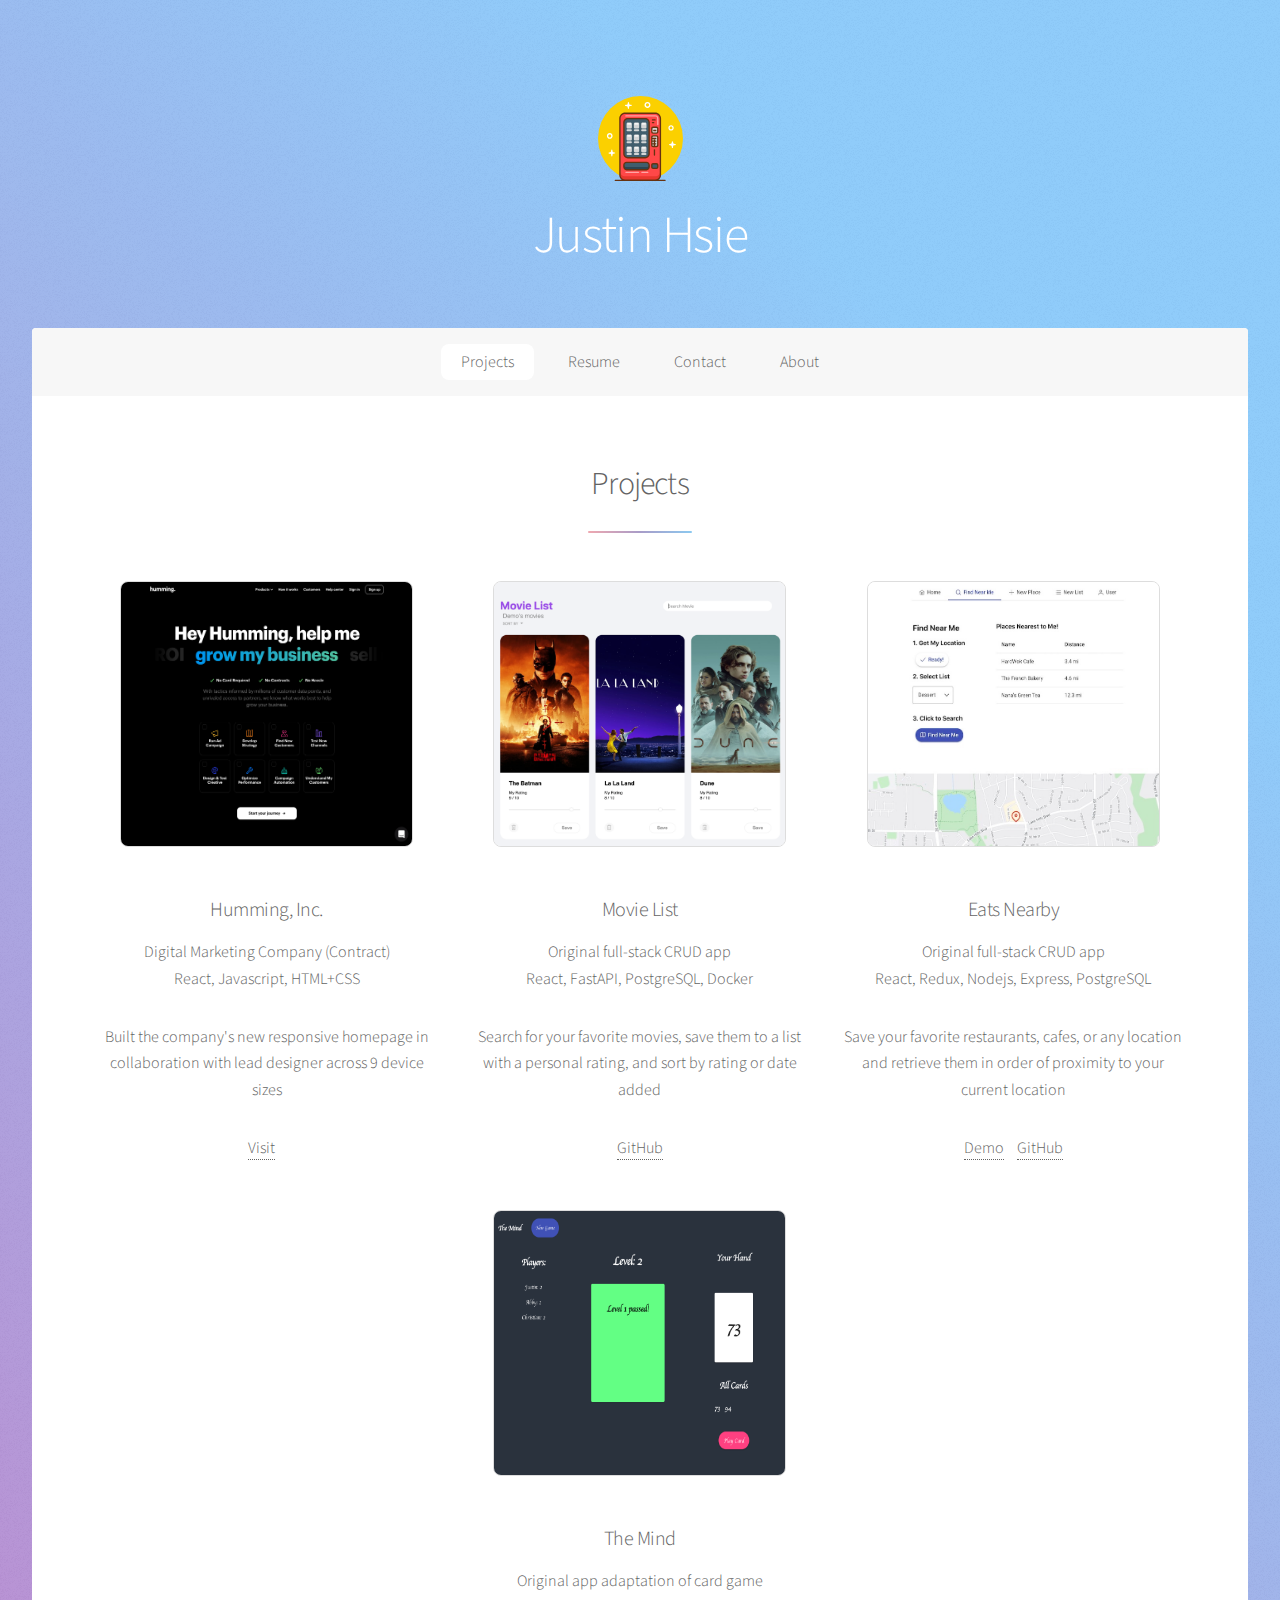
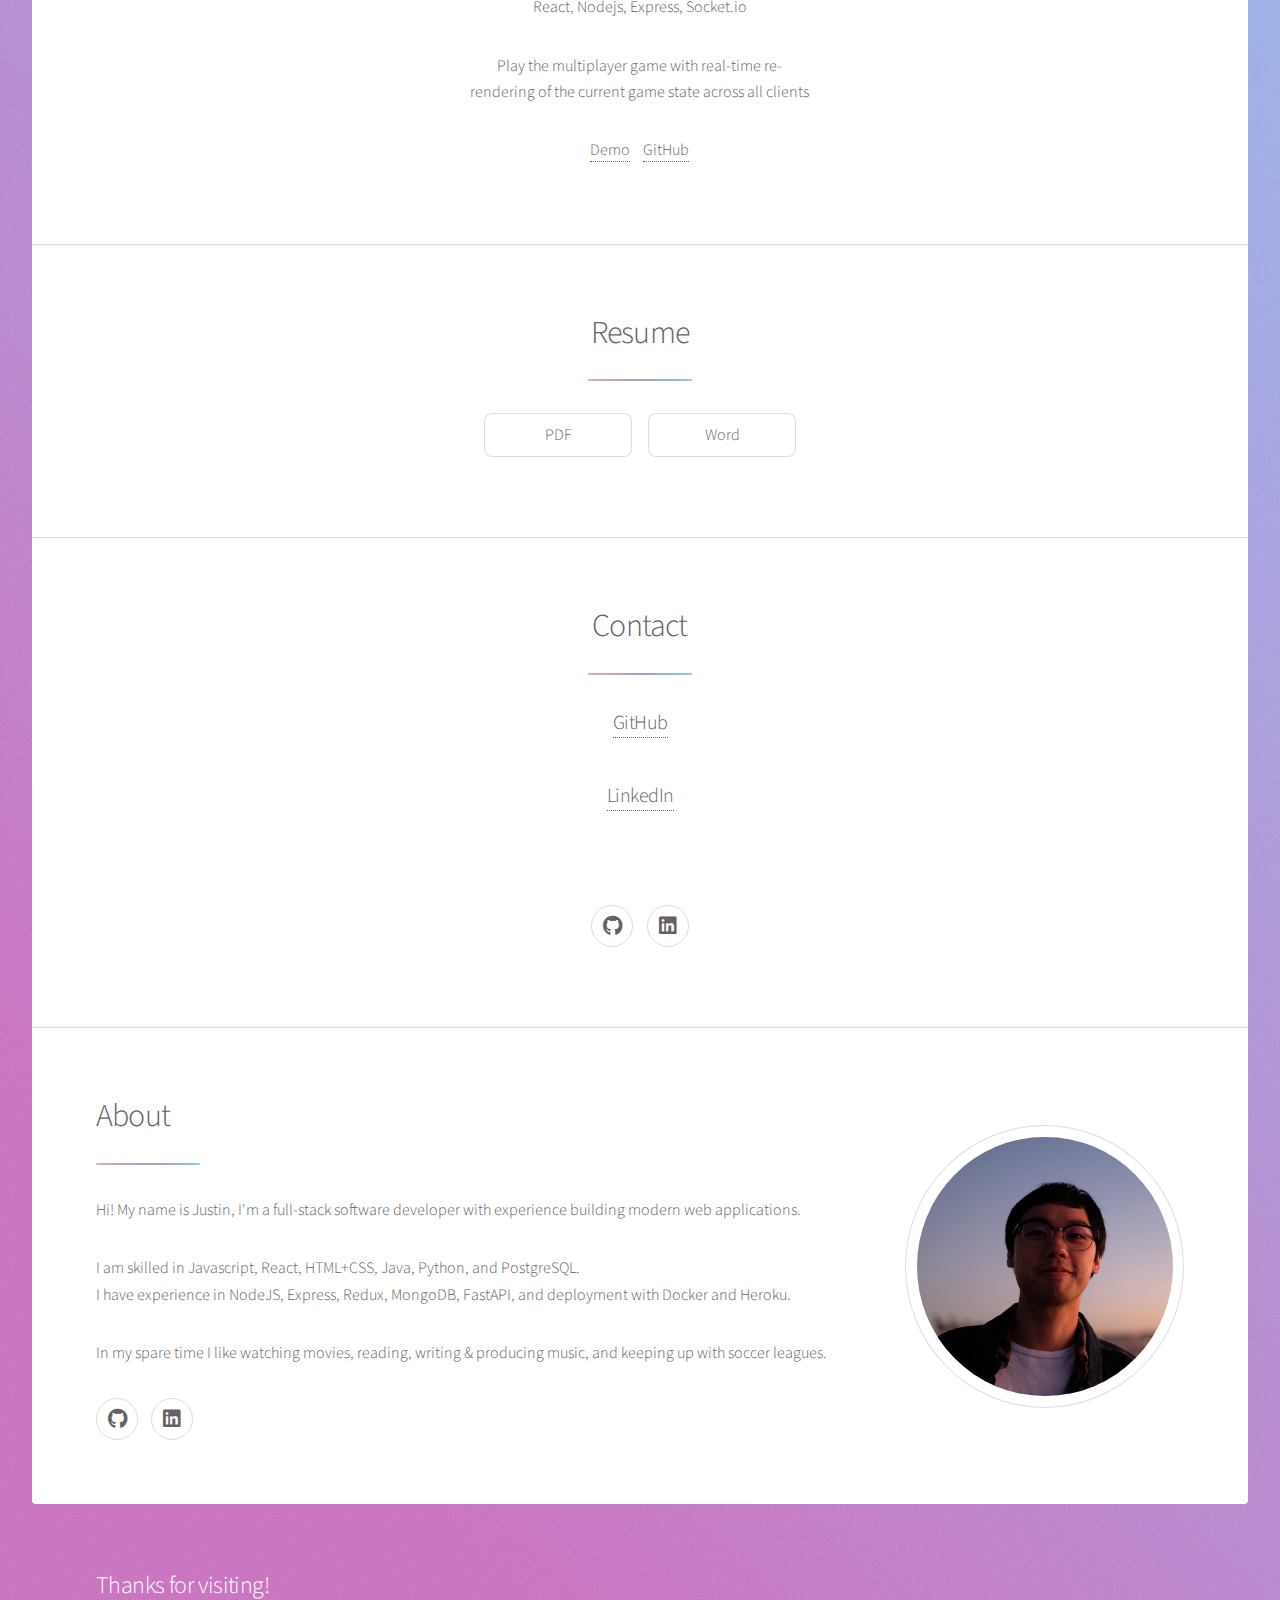
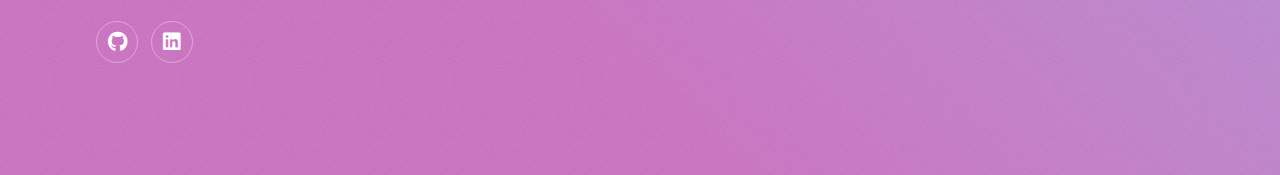
<file: index.html>
<!DOCTYPE HTML>
<!--
	Stellar by HTML5 UP
	html5up.net | @ajlkn
	Free for personal and commercial use under the CCA 3.0 license (html5up.net/license)
-->
<html>
	<head>
		<title>Justin Hsie</title>
		<meta charset="utf-8" />
		<meta name="viewport" content="width=device-width, initial-scale=1, user-scalable=no" />
		<link rel="stylesheet" href="assets/css/main.css" />
		<link rel="icon" href="images/vendingmachine.svg" />
		<noscript><link rel="stylesheet" href="assets/css/noscript.css" /></noscript>
	</head>
	<body class="is-preload">

		<!-- Wrapper -->
			<div id="wrapper">

				<!-- Header -->
					<header id="header" class="alt">
						<span class="logo"><img src="images/vendingmachine.svg" alt="" /></span>
						<h1>Justin Hsie</h1>
					</header>

				<!-- Nav -->
					<nav id="nav">
						<ul>
							<li><a href="#projects" class="active">Projects</a></li>
							<li><a href="#resume">Resume</a></li>
							<li><a href="#contact">Contact</a></li>
							<li><a href="#about">About</a></li>
						</ul>
					</nav>

				<!-- Main -->
					<div id="main">

						<!-- Projects -->
						<section id="projects" class="main special">
							<header class="major">
								<h2>Projects</h2>
							</header>
							<ul class="features">

								<li>
									<span class="image">
										<a href="https://heyhumming.com/" target="_blank" rel="noopener noreferrer">
											<img class="proj_img_main" src="humming.png" alt="" /></span>
										</a>
									<h3>Humming, Inc.</h3>
									<p>Digital Marketing Company (Contract)<br> React, Javascript, HTML+CSS
									</p>
									<p>Built the company's new responsive homepage in collaboration with lead designer across 9 device sizes</p>
									<a class="proj_link" href="https://heyhumming.com/" target="_blank" rel="noopener noreferrer">Visit</a>
								</li>

								<li>
									<span class="image">
										<a href="https://github.com/JustinHsie/movielist" target="_blank" rel="noopener noreferrer">
											<img class="proj_img_main" src="movielist.png" alt="" /></span>
										</a>
									<h3>Movie List</h3>
									<p>Original full-stack CRUD app <br> React, FastAPI, PostgreSQL, Docker
									</p>
									<p>Search for your favorite movies, save them to a list with a personal rating, and sort by rating or date added</p>
									<a href="https://github.com/JustinHsie/movielist" target="_blank" rel="noopener noreferrer">GitHub</a>
								</li>

								<li>
									<span class="image">
										<a href="https://www.youtube.com/watch?v=_NdjEWO3I8M" target="_blank" rel="noopener noreferrer">
											<img class="proj_img_main" src="EatsNearby.jpg" alt="" /></span>
										</a>
										<h3>Eats Nearby</h3>
										<p>Original full-stack CRUD app <br> React, Redux, Nodejs, Express, PostgreSQL
										</p>
										<p>Save your favorite restaurants, cafes, or any location and retrieve them in order of proximity to your current location</p>
										<a class="proj_link" href="https://www.youtube.com/watch?v=_NdjEWO3I8M" target="_blank" rel="noopener noreferrer">Demo</a>
										<a href="https://github.com/JustinHsie/eats" target="_blank" rel="noopener noreferrer">GitHub</a>
								</li>
									
								<li>
									<span class="image">
										<a href="https://www.youtube.com/watch?v=5oFv8xU_q4s" target="_blank" rel="noopener noreferrer">
											<img class="proj_img_main" src="the-mind.png" alt="" /></span>
										</a>
									<h3>The Mind</h3>
									<p>Original app adaptation of card game<br>
										React, Nodejs, Express, Socket.io
									</p>
									<p>Play the multiplayer game with real-time re-rendering of the current game state
										across all clients
									</p>
									<a class="proj_link" href="https://www.youtube.com/watch?v=5oFv8xU_q4s" target="_blank" rel="noopener noreferrer">Demo</a>
									<a href="https://github.com/JustinHsie/the-mind-game" target="_blank" rel="noopener noreferrer">GitHub</a>
								</li>
								
							</ul>
						</section>

						<!-- Resume -->
							<section id="resume" class="main special">
								<header class="major">
									<h2>Resume</h2>
									<ul class="actions special">
										<li><a href="Resume-Justin-Hsie.pdf" class="button" target="_blank" rel="noopener noreferrer">PDF</a></li>
										<li><a href="Resume-Justin-Hsie.docx" class="button" target="_blank" rel="noopener noreferrer">Word</a></li>
									</ul>
								</header>
							</section>

						<!-- Contact -->
							<section id="contact" class="main special">
								<header class="major">
									<h2>Contact</h2>
									<p>
										<a href="https://github.com/JustinHsie" target="_blank" rel="noopener noreferrer">GitHub</a>
									</p>
									<p>
										<a href="https://www.linkedin.com/in/justinhsie/" target="_blank" rel="noopener noreferrer">LinkedIn</a>
									</p><br><br>
									<footer>
										<ul class="icons">
											<li><a href="https://github.com/JustinHsie" class="icon brands fa-github alt" target="_blank" rel="noopener noreferrer"><span class="label">GitHub</span></a></li>
											<li><a href="https://www.linkedin.com/in/justinhsie/" class="icon brands fa-linkedin alt" target="_blank" rel="noopener noreferrer"><span class="label">LinkedIn</span></a></li>
										</ul>
									</header>
									</footer>
							</section>

							<!-- About -->
							<section id="about" class="main">
								<div class="spotlight">
									<div class="content">
										<header class="major">
											<h2>About</h2>
										</header>
										<p>
											Hi! My name is Justin, I'm a full-stack software developer 
											with experience building modern web applications.
										</p>
										<p>
											I am skilled in Javascript, React, HTML+CSS, Java, Python, and PostgreSQL.<br>
											I have experience in NodeJS, Express, Redux, MongoDB, FastAPI, and 
											deployment with Docker and Heroku.
										</p>
										<p>
											In my spare time I like watching movies, reading, writing & producing music, and keeping up with soccer 
											leagues.
										</p>
										<ul class="icons">
											<li><a href="https://github.com/JustinHsie" class="icon brands fa-github alt" target="_blank" rel="noopener noreferrer"><span class="label">GitHub</span></a></li>
											<li><a href="https://www.linkedin.com/in/justinhsie/" class="icon brands fa-linkedin alt" target="_blank" rel="noopener noreferrer"><span class="label">LinkedIn</span></a></li>
										</ul>
									</div>
									<span class="image"><img src="profile-pic-square.jpg" alt="" /></span>
								</div>
							</section>

					</div>

				<!-- Footer -->
					<footer id="footer">
						<section>
							<h2>Thanks for visiting!</h2>
							<ul class="icons">
								<li><a href="https://github.com/JustinHsie" class="icon brands fa-github alt" target="_blank" rel="noopener noreferrer"><span class="label">GitHub</span></a></li>
								<li><a href="https://www.linkedin.com/in/justinhsie/" class="icon brands fa-linkedin alt" target="_blank" rel="noopener noreferrer"><span class="label">LinkedIn</span></a></li>
							</ul>
						</section>
					</footer>

			</div>

		<!-- Scripts -->
			<script src="assets/js/jquery.min.js"></script>
			<script src="assets/js/jquery.scrollex.min.js"></script>
			<script src="assets/js/jquery.scrolly.min.js"></script>
			<script src="assets/js/browser.min.js"></script>
			<script src="assets/js/breakpoints.min.js"></script>
			<script src="assets/js/util.js"></script>
			<script src="assets/js/main.js"></script>

	</body>
</html>
</file>
<file: assets/css/noscript.css>
/*
	Stellar by HTML5 UP
	html5up.net | @ajlkn
	Free for personal and commercial use under the CCA 3.0 license (html5up.net/license)
*/

/* Header */

	body.is-preload #header.alt > * {
		opacity: 1;
	}

	body.is-preload #header.alt .logo {
		-moz-transform: none;
		-webkit-transform: none;
		-ms-transform: none;
		transform: none;
	}
</file>
<file: assets/css/main.css>
@import url(fontawesome-all.min.css);
@import 'https://fonts.googleapis.com/css?family=Source+Sans+Pro:300,400';

/*
	Stellar by HTML5 UP
	html5up.net | @ajlkn
	Free for personal and commercial use under the CCA 3.0 license (html5up.net/license)
*/

html, body, div, span, applet, object,
iframe, h1, h2, h3, h4, h5, h6, p, blockquote,
pre, a, abbr, acronym, address, big, cite,
code, del, dfn, em, img, ins, kbd, q, s, samp,
small, strike, strong, sub, sup, tt, var, b,
u, i, center, dl, dt, dd, ol, ul, li, fieldset,
form, label, legend, table, caption, tbody,
tfoot, thead, tr, th, td, article, aside,
canvas, details, embed, figure, figcaption,
footer, header, hgroup, menu, nav, output, ruby,
section, summary, time, mark, audio, video {
	margin: 0;
	padding: 0;
	border: 0;
	font-size: 100%;
	font: inherit;
	vertical-align: baseline;}

article, aside, details, figcaption, figure,
footer, header, hgroup, menu, nav, section {
	display: block;}

body {
	line-height: 1;
}

ol, ul {
	list-style: none;
}

blockquote, q {
	quotes: none;
}

	blockquote:before, blockquote:after, q:before, q:after {
		content: '';
		content: none;
	}

table {
	border-collapse: collapse;
	border-spacing: 0;
}

body {
	-webkit-text-size-adjust: none;
}

mark {
	background-color: transparent;
	color: inherit;
}

input::-moz-focus-inner {
	border: 0;
	padding: 0;
}

input, select, textarea {
	-moz-appearance: none;
	-webkit-appearance: none;
	-ms-appearance: none;
	appearance: none;
}

/* Misc */

.proj_img {
	width: 200px; 
	height: 174px;
	border: 1px solid #ddd; 
	margin-bottom: 40px;
	transition:all .3s ease;
}

.proj_img_main {
	width: 293px; 
	height: 266px;
	border: 1px solid #ddd; 
	margin-bottom: 40px;
	transition:all .3s ease;
}

.proj_img:hover, .proj_img_main:hover {
	transform: scale(1.05);
	transition:all .3s ease;

}

.proj_link {
	margin-right: 10px;
}

#email_br {
	display: block;
}

/* Basic */

	@-ms-viewport {
		width: device-width;
	}

	body {
		-ms-overflow-style: scrollbar;
	}

	@media screen and (max-width: 480px) {

		html, body {
			min-width: 320px;
		}

	}

	html {
		box-sizing: border-box;
	}

	*, *:before, *:after {
		box-sizing: inherit;
	}

	body {
		background-color: #935d8c;
		background-image: url("images/overlay.png"), -moz-linear-gradient(45deg, #e37682 15%, #5f4d93 85%);
		background-image: url("images/overlay.png"), -webkit-linear-gradient(45deg, #e37682 15%, #5f4d93 85%);
		background-image: url("images/overlay.png"), -ms-linear-gradient(45deg, #e37682 15%, #5f4d93 85%);
		background-image: url("images/overlay.png"), linear-gradient(45deg, #ce75c2 15%, #90cdfc 85%);
		/* #8abd91 #ce75c2 #0d469d #90cdfc*/
	}

		body.is-preload *, body.is-preload *:before, body.is-preload *:after {
			-moz-animation: none !important;
			-webkit-animation: none !important;
			-ms-animation: none !important;
			animation: none !important;
			-moz-transition: none !important;
			-webkit-transition: none !important;
			-ms-transition: none !important;
			transition: none !important;
		}

/* Type */

	body {
		background-color: #935d8c;
		color: rgba(255, 255, 255, 0.65);
	}

	body, input, select, textarea {
		font-family: "Source Sans Pro", Helvetica, sans-serif;
		font-size: 17pt;
		font-weight: 300;
		line-height: 1.65;
	}

		@media screen and (max-width: 1680px) {

			body, input, select, textarea {
				font-size: 14pt;
			}

		}

		@media screen and (max-width: 1280px) {

			body, input, select, textarea {
				font-size: 12pt;
			}

		}

		@media screen and (max-width: 360px) {

			body, input, select, textarea {
				font-size: 11pt;
			}

		}

	a {
		-moz-transition: color 0.2s ease, border-bottom 0.2s ease;
		-webkit-transition: color 0.2s ease, border-bottom 0.2s ease;
		-ms-transition: color 0.2s ease, border-bottom 0.2s ease;
		transition: color 0.2s ease, border-bottom 0.2s ease;
		text-decoration: none;
		border-bottom: dotted 1px;
		color: inherit;
	}

		a:hover {
			border-bottom-color: transparent;
		}

	strong, b {
		font-weight: 400;
	}

	em, i {
		font-style: italic;
	}

	p {
		margin: 0 0 2em 0;
	}

		p.content {
			-moz-columns: 20em 2;
			-webkit-columns: 20em 2;
			-ms-columns: 20em 2;
			columns: 20em 2;
			-moz-column-gap: 2em;
			-webkit-column-gap: 2em;
			-ms-column-gap: 2em;
			column-gap: 2em;
			text-align: justify;
		}

	h1, h2, h3, h4, h5, h6 {
		font-weight: 300;
		line-height: 1.5;
		margin: 0 0 0.7em 0;
		letter-spacing: -0.025em;
	}

		h1 a, h2 a, h3 a, h4 a, h5 a, h6 a {
			color: inherit;
			text-decoration: none;
		}

	h1 {
		font-size: 2.5em;
		line-height: 1.2;
	}

	h2 {
		font-size: 1.5em;
	}

	h3 {
		font-size: 1.25em;
	}

	h4 {
		font-size: 1.1em;
	}

	h5 {
		font-size: 0.9em;
	}

	h6 {
		font-size: 0.7em;
	}

	@media screen and (max-width: 736px) {

		h1 {
			font-size: 2em;
		}

	}

	sub {
		font-size: 0.8em;
		position: relative;
		top: 0.5em;
	}

	sup {
		font-size: 0.8em;
		position: relative;
		top: -0.5em;
	}

	blockquote {
		border-left: solid 4px;
		font-style: italic;
		margin: 0 0 2em 0;
		padding: 0.5em 0 0.5em 2em;
	}

	code {
		border-radius: 8px;
		border: solid 1px;
		font-family: "Courier New", monospace;
		font-size: 0.9em;
		margin: 0 0.25em;
		padding: 0.25em 0.65em;
	}

	pre {
		-webkit-overflow-scrolling: touch;
		font-family: "Courier New", monospace;
		font-size: 0.9em;
		margin: 0 0 2em 0;
	}

		pre code {
			display: block;
			line-height: 1.75;
			padding: 1em 1.5em;
			overflow-x: auto;
		}

	hr {
		border: 0;
		border-bottom: solid 1px;
		margin: 2em 0;
	}

		hr.major {
			margin: 3em 0;
		}

	.align-left {
		text-align: left;
	}

	.align-center {
		text-align: center;
	}

	.align-right {
		text-align: right;
	}

	input, select, textarea {
		color: #ffffff;
	}

	a:hover {
		color: #ffffff;
	}

	strong, b {
		color: #ffffff;
	}

	h1, h2, h3, h4, h5, h6 {
		color: #ffffff;
	}

	blockquote {
		border-left-color: rgba(255, 255, 255, 0.35);
	}

	code {
		background: rgba(255, 255, 255, 0.075);
		border-color: rgba(255, 255, 255, 0.35);
	}

	hr {
		border-bottom-color: rgba(255, 255, 255, 0.35);
	}

/* Row */

	.row {
		display: flex;
		flex-wrap: wrap;
		box-sizing: border-box;
		align-items: stretch;
	}

		.row > * {
			box-sizing: border-box;
		}

		.row.gtr-uniform > * > :last-child {
			margin-bottom: 0;
		}

		.row.aln-left {
			justify-content: flex-start;
		}

		.row.aln-center {
			justify-content: center;
		}

		.row.aln-right {
			justify-content: flex-end;
		}

		.row.aln-top {
			align-items: flex-start;
		}

		.row.aln-middle {
			align-items: center;
		}

		.row.aln-bottom {
			align-items: flex-end;
		}

		.row > .imp {
			order: -1;
		}

		.row > .col-1 {
			width: 8.33333%;
		}

		.row > .off-1 {
			margin-left: 8.33333%;
		}

		.row > .col-2 {
			width: 16.66667%;
		}

		.row > .off-2 {
			margin-left: 16.66667%;
		}

		.row > .col-3 {
			width: 25%;
		}

		.row > .off-3 {
			margin-left: 25%;
		}

		.row > .col-4 {
			width: 33.33333%;
		}

		.row > .off-4 {
			margin-left: 33.33333%;
		}

		.row > .col-5 {
			width: 41.66667%;
		}

		.row > .off-5 {
			margin-left: 41.66667%;
		}

		.row > .col-6 {
			width: 50%;
		}

		.row > .off-6 {
			margin-left: 50%;
		}

		.row > .col-7 {
			width: 58.33333%;
		}

		.row > .off-7 {
			margin-left: 58.33333%;
		}

		.row > .col-8 {
			width: 66.66667%;
		}

		.row > .off-8 {
			margin-left: 66.66667%;
		}

		.row > .col-9 {
			width: 75%;
		}

		.row > .off-9 {
			margin-left: 75%;
		}

		.row > .col-10 {
			width: 83.33333%;
		}

		.row > .off-10 {
			margin-left: 83.33333%;
		}

		.row > .col-11 {
			width: 91.66667%;
		}

		.row > .off-11 {
			margin-left: 91.66667%;
		}

		.row > .col-12 {
			width: 100%;
		}

		.row > .off-12 {
			margin-left: 100%;
		}

		.row.gtr-0 {
			margin-top: 0;
			margin-left: 0em;
		}

			.row.gtr-0 > * {
				padding: 0 0 0 0em;
			}

			.row.gtr-0.gtr-uniform {
				margin-top: 0em;
			}

				.row.gtr-0.gtr-uniform > * {
					padding-top: 0em;
				}

		.row.gtr-25 {
			margin-top: 0;
			margin-left: -0.375em;
		}

			.row.gtr-25 > * {
				padding: 0 0 0 0.375em;
			}

			.row.gtr-25.gtr-uniform {
				margin-top: -0.375em;
			}

				.row.gtr-25.gtr-uniform > * {
					padding-top: 0.375em;
				}

		.row.gtr-50 {
			margin-top: 0;
			margin-left: -0.75em;
		}

			.row.gtr-50 > * {
				padding: 0 0 0 0.75em;
			}

			.row.gtr-50.gtr-uniform {
				margin-top: -0.75em;
			}

				.row.gtr-50.gtr-uniform > * {
					padding-top: 0.75em;
				}

		.row {
			margin-top: 0;
			margin-left: -1.5em;
		}

			.row > * {
				padding: 0 0 0 1.5em;
			}

			.row.gtr-uniform {
				margin-top: -1.5em;
			}

				.row.gtr-uniform > * {
					padding-top: 1.5em;
				}

		.row.gtr-150 {
			margin-top: 0;
			margin-left: -2.25em;
		}

			.row.gtr-150 > * {
				padding: 0 0 0 2.25em;
			}

			.row.gtr-150.gtr-uniform {
				margin-top: -2.25em;
			}

				.row.gtr-150.gtr-uniform > * {
					padding-top: 2.25em;
				}

		.row.gtr-200 {
			margin-top: 0;
			margin-left: -3em;
		}

			.row.gtr-200 > * {
				padding: 0 0 0 3em;
			}

			.row.gtr-200.gtr-uniform {
				margin-top: -3em;
			}

				.row.gtr-200.gtr-uniform > * {
					padding-top: 3em;
				}

		@media screen and (max-width: 1680px) {

			.row {
				display: flex;
				flex-wrap: wrap;
				box-sizing: border-box;
				align-items: stretch;
			}

				.row > * {
					box-sizing: border-box;
				}

				.row.gtr-uniform > * > :last-child {
					margin-bottom: 0;
				}

				.row.aln-left {
					justify-content: flex-start;
				}

				.row.aln-center {
					justify-content: center;
				}

				.row.aln-right {
					justify-content: flex-end;
				}

				.row.aln-top {
					align-items: flex-start;
				}

				.row.aln-middle {
					align-items: center;
				}

				.row.aln-bottom {
					align-items: flex-end;
				}

				.row > .imp-xlarge {
					order: -1;
				}

				.row > .col-1-xlarge {
					width: 8.33333%;
				}

				.row > .off-1-xlarge {
					margin-left: 8.33333%;
				}

				.row > .col-2-xlarge {
					width: 16.66667%;
				}

				.row > .off-2-xlarge {
					margin-left: 16.66667%;
				}

				.row > .col-3-xlarge {
					width: 25%;
				}

				.row > .off-3-xlarge {
					margin-left: 25%;
				}

				.row > .col-4-xlarge {
					width: 33.33333%;
				}

				.row > .off-4-xlarge {
					margin-left: 33.33333%;
				}

				.row > .col-5-xlarge {
					width: 41.66667%;
				}

				.row > .off-5-xlarge {
					margin-left: 41.66667%;
				}

				.row > .col-6-xlarge {
					width: 50%;
				}

				.row > .off-6-xlarge {
					margin-left: 50%;
				}

				.row > .col-7-xlarge {
					width: 58.33333%;
				}

				.row > .off-7-xlarge {
					margin-left: 58.33333%;
				}

				.row > .col-8-xlarge {
					width: 66.66667%;
				}

				.row > .off-8-xlarge {
					margin-left: 66.66667%;
				}

				.row > .col-9-xlarge {
					width: 75%;
				}

				.row > .off-9-xlarge {
					margin-left: 75%;
				}

				.row > .col-10-xlarge {
					width: 83.33333%;
				}

				.row > .off-10-xlarge {
					margin-left: 83.33333%;
				}

				.row > .col-11-xlarge {
					width: 91.66667%;
				}

				.row > .off-11-xlarge {
					margin-left: 91.66667%;
				}

				.row > .col-12-xlarge {
					width: 100%;
				}

				.row > .off-12-xlarge {
					margin-left: 100%;
				}

				.row.gtr-0 {
					margin-top: 0;
					margin-left: 0em;
				}

					.row.gtr-0 > * {
						padding: 0 0 0 0em;
					}

					.row.gtr-0.gtr-uniform {
						margin-top: 0em;
					}

						.row.gtr-0.gtr-uniform > * {
							padding-top: 0em;
						}

				.row.gtr-25 {
					margin-top: 0;
					margin-left: -0.375em;
				}

					.row.gtr-25 > * {
						padding: 0 0 0 0.375em;
					}

					.row.gtr-25.gtr-uniform {
						margin-top: -0.375em;
					}

						.row.gtr-25.gtr-uniform > * {
							padding-top: 0.375em;
						}

				.row.gtr-50 {
					margin-top: 0;
					margin-left: -0.75em;
				}

					.row.gtr-50 > * {
						padding: 0 0 0 0.75em;
					}

					.row.gtr-50.gtr-uniform {
						margin-top: -0.75em;
					}

						.row.gtr-50.gtr-uniform > * {
							padding-top: 0.75em;
						}

				.row {
					margin-top: 0;
					margin-left: -1.5em;
				}

					.row > * {
						padding: 0 0 0 1.5em;
					}

					.row.gtr-uniform {
						margin-top: -1.5em;
					}

						.row.gtr-uniform > * {
							padding-top: 1.5em;
						}

				.row.gtr-150 {
					margin-top: 0;
					margin-left: -2.25em;
				}

					.row.gtr-150 > * {
						padding: 0 0 0 2.25em;
					}

					.row.gtr-150.gtr-uniform {
						margin-top: -2.25em;
					}

						.row.gtr-150.gtr-uniform > * {
							padding-top: 2.25em;
						}

				.row.gtr-200 {
					margin-top: 0;
					margin-left: -3em;
				}

					.row.gtr-200 > * {
						padding: 0 0 0 3em;
					}

					.row.gtr-200.gtr-uniform {
						margin-top: -3em;
					}

						.row.gtr-200.gtr-uniform > * {
							padding-top: 3em;
						}

		}

		@media screen and (max-width: 1280px) {

			.row {
				display: flex;
				flex-wrap: wrap;
				box-sizing: border-box;
				align-items: stretch;
			}

				.row > * {
					box-sizing: border-box;
				}

				.row.gtr-uniform > * > :last-child {
					margin-bottom: 0;
				}

				.row.aln-left {
					justify-content: flex-start;
				}

				.row.aln-center {
					justify-content: center;
				}

				.row.aln-right {
					justify-content: flex-end;
				}

				.row.aln-top {
					align-items: flex-start;
				}

				.row.aln-middle {
					align-items: center;
				}

				.row.aln-bottom {
					align-items: flex-end;
				}

				.row > .imp-large {
					order: -1;
				}

				.row > .col-1-large {
					width: 8.33333%;
				}

				.row > .off-1-large {
					margin-left: 8.33333%;
				}

				.row > .col-2-large {
					width: 16.66667%;
				}

				.row > .off-2-large {
					margin-left: 16.66667%;
				}

				.row > .col-3-large {
					width: 25%;
				}

				.row > .off-3-large {
					margin-left: 25%;
				}

				.row > .col-4-large {
					width: 33.33333%;
				}

				.row > .off-4-large {
					margin-left: 33.33333%;
				}

				.row > .col-5-large {
					width: 41.66667%;
				}

				.row > .off-5-large {
					margin-left: 41.66667%;
				}

				.row > .col-6-large {
					width: 50%;
				}

				.row > .off-6-large {
					margin-left: 50%;
				}

				.row > .col-7-large {
					width: 58.33333%;
				}

				.row > .off-7-large {
					margin-left: 58.33333%;
				}

				.row > .col-8-large {
					width: 66.66667%;
				}

				.row > .off-8-large {
					margin-left: 66.66667%;
				}

				.row > .col-9-large {
					width: 75%;
				}

				.row > .off-9-large {
					margin-left: 75%;
				}

				.row > .col-10-large {
					width: 83.33333%;
				}

				.row > .off-10-large {
					margin-left: 83.33333%;
				}

				.row > .col-11-large {
					width: 91.66667%;
				}

				.row > .off-11-large {
					margin-left: 91.66667%;
				}

				.row > .col-12-large {
					width: 100%;
				}

				.row > .off-12-large {
					margin-left: 100%;
				}

				.row.gtr-0 {
					margin-top: 0;
					margin-left: 0em;
				}

					.row.gtr-0 > * {
						padding: 0 0 0 0em;
					}

					.row.gtr-0.gtr-uniform {
						margin-top: 0em;
					}

						.row.gtr-0.gtr-uniform > * {
							padding-top: 0em;
						}

				.row.gtr-25 {
					margin-top: 0;
					margin-left: -0.375em;
				}

					.row.gtr-25 > * {
						padding: 0 0 0 0.375em;
					}

					.row.gtr-25.gtr-uniform {
						margin-top: -0.375em;
					}

						.row.gtr-25.gtr-uniform > * {
							padding-top: 0.375em;
						}

				.row.gtr-50 {
					margin-top: 0;
					margin-left: -0.75em;
				}

					.row.gtr-50 > * {
						padding: 0 0 0 0.75em;
					}

					.row.gtr-50.gtr-uniform {
						margin-top: -0.75em;
					}

						.row.gtr-50.gtr-uniform > * {
							padding-top: 0.75em;
						}

				.row {
					margin-top: 0;
					margin-left: -1.5em;
				}

					.row > * {
						padding: 0 0 0 1.5em;
					}

					.row.gtr-uniform {
						margin-top: -1.5em;
					}

						.row.gtr-uniform > * {
							padding-top: 1.5em;
						}

				.row.gtr-150 {
					margin-top: 0;
					margin-left: -2.25em;
				}

					.row.gtr-150 > * {
						padding: 0 0 0 2.25em;
					}

					.row.gtr-150.gtr-uniform {
						margin-top: -2.25em;
					}

						.row.gtr-150.gtr-uniform > * {
							padding-top: 2.25em;
						}

				.row.gtr-200 {
					margin-top: 0;
					margin-left: -3em;
				}

					.row.gtr-200 > * {
						padding: 0 0 0 3em;
					}

					.row.gtr-200.gtr-uniform {
						margin-top: -3em;
					}

						.row.gtr-200.gtr-uniform > * {
							padding-top: 3em;
						}

		}

		@media screen and (max-width: 980px) {

			.row {
				display: flex;
				flex-wrap: wrap;
				box-sizing: border-box;
				align-items: stretch;
			}

				.row > * {
					box-sizing: border-box;
				}

				.row.gtr-uniform > * > :last-child {
					margin-bottom: 0;
				}

				.row.aln-left {
					justify-content: flex-start;
				}

				.row.aln-center {
					justify-content: center;
				}

				.row.aln-right {
					justify-content: flex-end;
				}

				.row.aln-top {
					align-items: flex-start;
				}

				.row.aln-middle {
					align-items: center;
				}

				.row.aln-bottom {
					align-items: flex-end;
				}

				.row > .imp-medium {
					order: -1;
				}

				.row > .col-1-medium {
					width: 8.33333%;
				}

				.row > .off-1-medium {
					margin-left: 8.33333%;
				}

				.row > .col-2-medium {
					width: 16.66667%;
				}

				.row > .off-2-medium {
					margin-left: 16.66667%;
				}

				.row > .col-3-medium {
					width: 25%;
				}

				.row > .off-3-medium {
					margin-left: 25%;
				}

				.row > .col-4-medium {
					width: 33.33333%;
				}

				.row > .off-4-medium {
					margin-left: 33.33333%;
				}

				.row > .col-5-medium {
					width: 41.66667%;
				}

				.row > .off-5-medium {
					margin-left: 41.66667%;
				}

				.row > .col-6-medium {
					width: 50%;
				}

				.row > .off-6-medium {
					margin-left: 50%;
				}

				.row > .col-7-medium {
					width: 58.33333%;
				}

				.row > .off-7-medium {
					margin-left: 58.33333%;
				}

				.row > .col-8-medium {
					width: 66.66667%;
				}

				.row > .off-8-medium {
					margin-left: 66.66667%;
				}

				.row > .col-9-medium {
					width: 75%;
				}

				.row > .off-9-medium {
					margin-left: 75%;
				}

				.row > .col-10-medium {
					width: 83.33333%;
				}

				.row > .off-10-medium {
					margin-left: 83.33333%;
				}

				.row > .col-11-medium {
					width: 91.66667%;
				}

				.row > .off-11-medium {
					margin-left: 91.66667%;
				}

				.row > .col-12-medium {
					width: 100%;
				}

				.row > .off-12-medium {
					margin-left: 100%;
				}

				.row.gtr-0 {
					margin-top: 0;
					margin-left: 0em;
				}

					.row.gtr-0 > * {
						padding: 0 0 0 0em;
					}

					.row.gtr-0.gtr-uniform {
						margin-top: 0em;
					}

						.row.gtr-0.gtr-uniform > * {
							padding-top: 0em;
						}

				.row.gtr-25 {
					margin-top: 0;
					margin-left: -0.375em;
				}

					.row.gtr-25 > * {
						padding: 0 0 0 0.375em;
					}

					.row.gtr-25.gtr-uniform {
						margin-top: -0.375em;
					}

						.row.gtr-25.gtr-uniform > * {
							padding-top: 0.375em;
						}

				.row.gtr-50 {
					margin-top: 0;
					margin-left: -0.75em;
				}

					.row.gtr-50 > * {
						padding: 0 0 0 0.75em;
					}

					.row.gtr-50.gtr-uniform {
						margin-top: -0.75em;
					}

						.row.gtr-50.gtr-uniform > * {
							padding-top: 0.75em;
						}

				.row {
					margin-top: 0;
					margin-left: -1.5em;
				}

					.row > * {
						padding: 0 0 0 1.5em;
					}

					.row.gtr-uniform {
						margin-top: -1.5em;
					}

						.row.gtr-uniform > * {
							padding-top: 1.5em;
						}

				.row.gtr-150 {
					margin-top: 0;
					margin-left: -2.25em;
				}

					.row.gtr-150 > * {
						padding: 0 0 0 2.25em;
					}

					.row.gtr-150.gtr-uniform {
						margin-top: -2.25em;
					}

						.row.gtr-150.gtr-uniform > * {
							padding-top: 2.25em;
						}

				.row.gtr-200 {
					margin-top: 0;
					margin-left: -3em;
				}

					.row.gtr-200 > * {
						padding: 0 0 0 3em;
					}

					.row.gtr-200.gtr-uniform {
						margin-top: -3em;
					}

						.row.gtr-200.gtr-uniform > * {
							padding-top: 3em;
						}

		}

		@media screen and (max-width: 736px) {

			.row {
				display: flex;
				flex-wrap: wrap;
				box-sizing: border-box;
				align-items: stretch;
			}

				.row > * {
					box-sizing: border-box;
				}

				.row.gtr-uniform > * > :last-child {
					margin-bottom: 0;
				}

				.row.aln-left {
					justify-content: flex-start;
				}

				.row.aln-center {
					justify-content: center;
				}

				.row.aln-right {
					justify-content: flex-end;
				}

				.row.aln-top {
					align-items: flex-start;
				}

				.row.aln-middle {
					align-items: center;
				}

				.row.aln-bottom {
					align-items: flex-end;
				}

				.row > .imp-small {
					order: -1;
				}

				.row > .col-1-small {
					width: 8.33333%;
				}

				.row > .off-1-small {
					margin-left: 8.33333%;
				}

				.row > .col-2-small {
					width: 16.66667%;
				}

				.row > .off-2-small {
					margin-left: 16.66667%;
				}

				.row > .col-3-small {
					width: 25%;
				}

				.row > .off-3-small {
					margin-left: 25%;
				}

				.row > .col-4-small {
					width: 33.33333%;
				}

				.row > .off-4-small {
					margin-left: 33.33333%;
				}

				.row > .col-5-small {
					width: 41.66667%;
				}

				.row > .off-5-small {
					margin-left: 41.66667%;
				}

				.row > .col-6-small {
					width: 50%;
				}

				.row > .off-6-small {
					margin-left: 50%;
				}

				.row > .col-7-small {
					width: 58.33333%;
				}

				.row > .off-7-small {
					margin-left: 58.33333%;
				}

				.row > .col-8-small {
					width: 66.66667%;
				}

				.row > .off-8-small {
					margin-left: 66.66667%;
				}

				.row > .col-9-small {
					width: 75%;
				}

				.row > .off-9-small {
					margin-left: 75%;
				}

				.row > .col-10-small {
					width: 83.33333%;
				}

				.row > .off-10-small {
					margin-left: 83.33333%;
				}

				.row > .col-11-small {
					width: 91.66667%;
				}

				.row > .off-11-small {
					margin-left: 91.66667%;
				}

				.row > .col-12-small {
					width: 100%;
				}

				.row > .off-12-small {
					margin-left: 100%;
				}

				.row.gtr-0 {
					margin-top: 0;
					margin-left: 0em;
				}

					.row.gtr-0 > * {
						padding: 0 0 0 0em;
					}

					.row.gtr-0.gtr-uniform {
						margin-top: 0em;
					}

						.row.gtr-0.gtr-uniform > * {
							padding-top: 0em;
						}

				.row.gtr-25 {
					margin-top: 0;
					margin-left: -0.25em;
				}

					.row.gtr-25 > * {
						padding: 0 0 0 0.25em;
					}

					.row.gtr-25.gtr-uniform {
						margin-top: -0.25em;
					}

						.row.gtr-25.gtr-uniform > * {
							padding-top: 0.25em;
						}

				.row.gtr-50 {
					margin-top: 0;
					margin-left: -0.5em;
				}

					.row.gtr-50 > * {
						padding: 0 0 0 0.5em;
					}

					.row.gtr-50.gtr-uniform {
						margin-top: -0.5em;
					}

						.row.gtr-50.gtr-uniform > * {
							padding-top: 0.5em;
						}

				.row {
					margin-top: 0;
					margin-left: -1em;
				}

					.row > * {
						padding: 0 0 0 1em;
					}

					.row.gtr-uniform {
						margin-top: -1em;
					}

						.row.gtr-uniform > * {
							padding-top: 1em;
						}

				.row.gtr-150 {
					margin-top: 0;
					margin-left: -1.5em;
				}

					.row.gtr-150 > * {
						padding: 0 0 0 1.5em;
					}

					.row.gtr-150.gtr-uniform {
						margin-top: -1.5em;
					}

						.row.gtr-150.gtr-uniform > * {
							padding-top: 1.5em;
						}

				.row.gtr-200 {
					margin-top: 0;
					margin-left: -2em;
				}

					.row.gtr-200 > * {
						padding: 0 0 0 2em;
					}

					.row.gtr-200.gtr-uniform {
						margin-top: -2em;
					}

						.row.gtr-200.gtr-uniform > * {
							padding-top: 2em;
						}

		}

		@media screen and (max-width: 480px) {

			.row {
				display: flex;
				flex-wrap: wrap;
				box-sizing: border-box;
				align-items: stretch;
			}

				.row > * {
					box-sizing: border-box;
				}

				.row.gtr-uniform > * > :last-child {
					margin-bottom: 0;
				}

				.row.aln-left {
					justify-content: flex-start;
				}

				.row.aln-center {
					justify-content: center;
				}

				.row.aln-right {
					justify-content: flex-end;
				}

				.row.aln-top {
					align-items: flex-start;
				}

				.row.aln-middle {
					align-items: center;
				}

				.row.aln-bottom {
					align-items: flex-end;
				}

				.row > .imp-xsmall {
					order: -1;
				}

				.row > .col-1-xsmall {
					width: 8.33333%;
				}

				.row > .off-1-xsmall {
					margin-left: 8.33333%;
				}

				.row > .col-2-xsmall {
					width: 16.66667%;
				}

				.row > .off-2-xsmall {
					margin-left: 16.66667%;
				}

				.row > .col-3-xsmall {
					width: 25%;
				}

				.row > .off-3-xsmall {
					margin-left: 25%;
				}

				.row > .col-4-xsmall {
					width: 33.33333%;
				}

				.row > .off-4-xsmall {
					margin-left: 33.33333%;
				}

				.row > .col-5-xsmall {
					width: 41.66667%;
				}

				.row > .off-5-xsmall {
					margin-left: 41.66667%;
				}

				.row > .col-6-xsmall {
					width: 50%;
				}

				.row > .off-6-xsmall {
					margin-left: 50%;
				}

				.row > .col-7-xsmall {
					width: 58.33333%;
				}

				.row > .off-7-xsmall {
					margin-left: 58.33333%;
				}

				.row > .col-8-xsmall {
					width: 66.66667%;
				}

				.row > .off-8-xsmall {
					margin-left: 66.66667%;
				}

				.row > .col-9-xsmall {
					width: 75%;
				}

				.row > .off-9-xsmall {
					margin-left: 75%;
				}

				.row > .col-10-xsmall {
					width: 83.33333%;
				}

				.row > .off-10-xsmall {
					margin-left: 83.33333%;
				}

				.row > .col-11-xsmall {
					width: 91.66667%;
				}

				.row > .off-11-xsmall {
					margin-left: 91.66667%;
				}

				.row > .col-12-xsmall {
					width: 100%;
				}

				.row > .off-12-xsmall {
					margin-left: 100%;
				}

				.row.gtr-0 {
					margin-top: 0;
					margin-left: 0em;
				}

					.row.gtr-0 > * {
						padding: 0 0 0 0em;
					}

					.row.gtr-0.gtr-uniform {
						margin-top: 0em;
					}

						.row.gtr-0.gtr-uniform > * {
							padding-top: 0em;
						}

				.row.gtr-25 {
					margin-top: 0;
					margin-left: -0.3125em;
				}

					.row.gtr-25 > * {
						padding: 0 0 0 0.3125em;
					}

					.row.gtr-25.gtr-uniform {
						margin-top: -0.3125em;
					}

						.row.gtr-25.gtr-uniform > * {
							padding-top: 0.3125em;
						}

				.row.gtr-50 {
					margin-top: 0;
					margin-left: -0.625em;
				}

					.row.gtr-50 > * {
						padding: 0 0 0 0.625em;
					}

					.row.gtr-50.gtr-uniform {
						margin-top: -0.625em;
					}

						.row.gtr-50.gtr-uniform > * {
							padding-top: 0.625em;
						}

				.row {
					margin-top: 0;
					margin-left: -1.25em;
				}

					.row > * {
						padding: 0 0 0 1.25em;
					}

					.row.gtr-uniform {
						margin-top: -1.25em;
					}

						.row.gtr-uniform > * {
							padding-top: 1.25em;
						}

				.row.gtr-150 {
					margin-top: 0;
					margin-left: -1.875em;
				}

					.row.gtr-150 > * {
						padding: 0 0 0 1.875em;
					}

					.row.gtr-150.gtr-uniform {
						margin-top: -1.875em;
					}

						.row.gtr-150.gtr-uniform > * {
							padding-top: 1.875em;
						}

				.row.gtr-200 {
					margin-top: 0;
					margin-left: -2.5em;
				}

					.row.gtr-200 > * {
						padding: 0 0 0 2.5em;
					}

					.row.gtr-200.gtr-uniform {
						margin-top: -2.5em;
					}

						.row.gtr-200.gtr-uniform > * {
							padding-top: 2.5em;
						}

		}

/* Box */

	.box {
		border-radius: 8px;
		border: solid;
		margin-bottom: 2em;
		padding: 1.5em;
	}

		.box > :last-child,
		.box > :last-child > :last-child,
		.box > :last-child > :last-child > :last-child {
			margin-bottom: 0;
		}

		.box.alt {
			border: 0;
			border-radius: 0;
			padding: 0;
		}

	.box {
		border-color: rgba(255, 255, 255, 0.35);
	}

/* Button */

	input[type="submit"],
	input[type="reset"],
	input[type="button"],
	button,
	.button {
		-moz-appearance: none;
		-webkit-appearance: none;
		-ms-appearance: none;
		appearance: none;
		-moz-transition: background-color 0.2s ease-in-out, color 0.2s ease-in-out;
		-webkit-transition: background-color 0.2s ease-in-out, color 0.2s ease-in-out;
		-ms-transition: background-color 0.2s ease-in-out, color 0.2s ease-in-out;
		transition: background-color 0.2s ease-in-out, color 0.2s ease-in-out;
		border-radius: 8px;
		border: 0;
		cursor: pointer;
		display: inline-block;
		font-weight: 300;
		height: 2.75em;
		line-height: 2.75em;
		min-width: 9.25em;
		padding: 0 1.5em;
		text-align: center;
		text-decoration: none;
		white-space: nowrap;
	}

		input[type="submit"].icon,
		input[type="reset"].icon,
		input[type="button"].icon,
		button.icon,
		.button.icon {
			padding-left: 1.35em;
		}

			input[type="submit"].icon:before,
			input[type="reset"].icon:before,
			input[type="button"].icon:before,
			button.icon:before,
			.button.icon:before {
				margin-right: 0.5em;
			}

		input[type="submit"].fit,
		input[type="reset"].fit,
		input[type="button"].fit,
		button.fit,
		.button.fit {
			width: 100%;
		}

		input[type="submit"].small,
		input[type="reset"].small,
		input[type="button"].small,
		button.small,
		.button.small {
			font-size: 0.8em;
		}

		input[type="submit"].large,
		input[type="reset"].large,
		input[type="button"].large,
		button.large,
		.button.large {
			font-size: 1.35em;
		}

		input[type="submit"].disabled, input[type="submit"]:disabled,
		input[type="reset"].disabled,
		input[type="reset"]:disabled,
		input[type="button"].disabled,
		input[type="button"]:disabled,
		button.disabled,
		button:disabled,
		.button.disabled,
		.button:disabled {
			pointer-events: none;
			opacity: 0.25;
		}

		@media screen and (max-width: 736px) {

			input[type="submit"],
			input[type="reset"],
			input[type="button"],
			button,
			.button {
				min-width: 0;
			}

		}

	input[type="submit"],
	input[type="reset"],
	input[type="button"],
	button,
	.button {
		background-color: transparent;
		box-shadow: inset 0 0 0 1px rgba(255, 255, 255, 0.35);
		color: #ffffff !important;
	}

		input[type="submit"]:hover,
		input[type="reset"]:hover,
		input[type="button"]:hover,
		button:hover,
		.button:hover {
			background-color: rgba(255, 255, 255, 0.075);
		}

		input[type="submit"]:active,
		input[type="reset"]:active,
		input[type="button"]:active,
		button:active,
		.button:active {
			background-color: rgba(255, 255, 255, 0.2);
		}

		input[type="submit"].icon:before,
		input[type="reset"].icon:before,
		input[type="button"].icon:before,
		button.icon:before,
		.button.icon:before {
			color: rgba(255, 255, 255, 0.5);
		}

		input[type="submit"].primary,
		input[type="reset"].primary,
		input[type="button"].primary,
		button.primary,
		.button.primary {
			background-color: #8cc9f0;
			color: #ffffff !important;
			box-shadow: none;
		}

			input[type="submit"].primary:hover,
			input[type="reset"].primary:hover,
			input[type="button"].primary:hover,
			button.primary:hover,
			.button.primary:hover {
				background-color: #9acff2;
			}

			input[type="submit"].primary:active,
			input[type="reset"].primary:active,
			input[type="button"].primary:active,
			button.primary:active,
			.button.primary:active {
				background-color: #7ec3ee;
			}

			input[type="submit"].primary.icon:before,
			input[type="reset"].primary.icon:before,
			input[type="button"].primary.icon:before,
			button.primary.icon:before,
			.button.primary.icon:before {
				color: #ffffff !important;
			}

/* Form */

	form {
		margin: 0 0 2em 0;
	}

	label {
		display: block;
		font-size: 0.9em;
		font-weight: 400;
		margin: 0 0 1em 0;
	}

	input[type="text"],
	input[type="password"],
	input[type="email"],
	select,
	textarea {
		-moz-appearance: none;
		-webkit-appearance: none;
		-ms-appearance: none;
		appearance: none;
		border-radius: 8px;
		border: solid 1px;
		color: inherit;
		display: block;
		outline: 0;
		padding: 0 1em;
		text-decoration: none;
		width: 100%;
	}

		input[type="text"]:invalid,
		input[type="password"]:invalid,
		input[type="email"]:invalid,
		select:invalid,
		textarea:invalid {
			box-shadow: none;
		}

	select {
		background-size: 1.25rem;
		background-repeat: no-repeat;
		background-position: calc(100% - 1rem) center;
		height: 2.75em;
		padding-right: 2.75em;
		text-overflow: ellipsis;
	}

		select:focus::-ms-value {
			background-color: transparent;
		}

		select::-ms-expand {
			display: none;
		}

	input[type="text"],
	input[type="password"],
	input[type="email"],
	select {
		height: 2.75em;
	}

	textarea {
		padding: 0.75em 1em;
	}

	input[type="checkbox"],
	input[type="radio"] {
		-moz-appearance: none;
		-webkit-appearance: none;
		-ms-appearance: none;
		appearance: none;
		display: block;
		float: left;
		margin-right: -2em;
		opacity: 0;
		width: 1em;
		z-index: -1;
	}

		input[type="checkbox"] + label,
		input[type="radio"] + label {
			text-decoration: none;
			cursor: pointer;
			display: inline-block;
			font-size: 1em;
			font-weight: 300;
			padding-left: 2.4em;
			padding-right: 0.75em;
			position: relative;
		}

			input[type="checkbox"] + label:before,
			input[type="radio"] + label:before {
				-moz-osx-font-smoothing: grayscale;
				-webkit-font-smoothing: antialiased;
				display: inline-block;
				font-style: normal;
				font-variant: normal;
				text-rendering: auto;
				line-height: 1;
				text-transform: none !important;
				font-family: 'Font Awesome 5 Free';
				font-weight: 900;
			}

			input[type="checkbox"] + label:before,
			input[type="radio"] + label:before {
				border-radius: 8px;
				border: solid 1px;
				content: '';
				display: inline-block;
				font-size: 0.8em;
				height: 2.0625em;
				left: 0;
				line-height: 2.0625em;
				position: absolute;
				text-align: center;
				top: 0;
				width: 2.0625em;
			}

		input[type="checkbox"]:checked + label:before,
		input[type="radio"]:checked + label:before {
			content: '\f00c';
		}

	input[type="checkbox"] + label:before {
		border-radius: 8px;
	}

	input[type="radio"] + label:before {
		border-radius: 100%;
	}

	::-webkit-input-placeholder {
		opacity: 1.0;
	}

	:-moz-placeholder {
		opacity: 1.0;
	}

	::-moz-placeholder {
		opacity: 1.0;
	}

	:-ms-input-placeholder {
		opacity: 1.0;
	}

	label {
		color: #ffffff;
	}

	input[type="text"],
	input[type="password"],
	input[type="email"],
	select,
	textarea {
		background-color: rgba(255, 255, 255, 0.075);
		border-color: rgba(255, 255, 255, 0.35);
	}

		input[type="text"]:focus,
		input[type="password"]:focus,
		input[type="email"]:focus,
		select:focus,
		textarea:focus {
			border-color: #8cc9f0;
			box-shadow: 0 0 0 1px #8cc9f0;
		}

	select {
		background-image: url("data:image/svg+xml;charset=utf8,%3Csvg xmlns='http://www.w3.org/2000/svg' width='40' height='40' preserveAspectRatio='none' viewBox='0 0 40 40'%3E%3Cpath d='M9.4,12.3l10.4,10.4l10.4-10.4c0.2-0.2,0.5-0.4,0.9-0.4c0.3,0,0.6,0.1,0.9,0.4l3.3,3.3c0.2,0.2,0.4,0.5,0.4,0.9 c0,0.4-0.1,0.6-0.4,0.9L20.7,31.9c-0.2,0.2-0.5,0.4-0.9,0.4c-0.3,0-0.6-0.1-0.9-0.4L4.3,17.3c-0.2-0.2-0.4-0.5-0.4-0.9 c0-0.4,0.1-0.6,0.4-0.9l3.3-3.3c0.2-0.2,0.5-0.4,0.9-0.4S9.1,12.1,9.4,12.3z' fill='rgba(255, 255, 255, 0.35)' /%3E%3C/svg%3E");
	}

		select option {
			color: #ffffff;
			background: #935d8c;
		}

	input[type="checkbox"] + label,
	input[type="radio"] + label {
		color: rgba(255, 255, 255, 0.65);
	}

		input[type="checkbox"] + label:before,
		input[type="radio"] + label:before {
			background: rgba(255, 255, 255, 0.075);
			border-color: rgba(255, 255, 255, 0.35);
		}

	input[type="checkbox"]:checked + label:before,
	input[type="radio"]:checked + label:before {
		background-color: #ffffff;
		border-color: #ffffff;
		color: #935d8c;
	}

	input[type="checkbox"]:focus + label:before,
	input[type="radio"]:focus + label:before {
		border-color: #8cc9f0;
		box-shadow: 0 0 0 1px #8cc9f0;
	}

	::-webkit-input-placeholder {
		color: rgba(255, 255, 255, 0.5) !important;
	}

	:-moz-placeholder {
		color: rgba(255, 255, 255, 0.5) !important;
	}

	::-moz-placeholder {
		color: rgba(255, 255, 255, 0.5) !important;
	}

	:-ms-input-placeholder {
		color: rgba(255, 255, 255, 0.5) !important;
	}

	.formerize-placeholder {
		color: rgba(255, 255, 255, 0.5) !important;
	}

/* Icon */

	.icon {
		text-decoration: none;
		-moz-transition: background-color 0.2s ease-in-out, color 0.2s ease-in-out;
		-webkit-transition: background-color 0.2s ease-in-out, color 0.2s ease-in-out;
		-ms-transition: background-color 0.2s ease-in-out, color 0.2s ease-in-out;
		transition: background-color 0.2s ease-in-out, color 0.2s ease-in-out;
		border-bottom: none;
		position: relative;
	}

		.icon:before {
			-moz-osx-font-smoothing: grayscale;
			-webkit-font-smoothing: antialiased;
			display: inline-block;
			font-style: normal;
			font-variant: normal;
			text-rendering: auto;
			line-height: 1;
			text-transform: none !important;
			font-family: 'Font Awesome 5 Free';
			font-weight: 400;
		}

		.icon > .label {
			display: none;
		}

		.icon:before {
			line-height: solid;
		}

		.icon.solid:before {
			font-weight: 900;
		}

		.icon.brands:before {
			font-family: 'Font Awesome 5 Brands';
		}

		.icon.major {
			border: solid 1px;
			display: inline-block;
			border-radius: 100%;
			padding: 0.65em;
			margin: 0 0 2em 0;
			cursor: default;
		}

			.icon.major:before {
				display: inline-block;
				font-size: 6.25rem;
				width: 2.25em;
				height: 2.25em;
				line-height: 2.2em;
				border-radius: 100%;
				border: solid 1px;
				text-align: center;
			}

		.icon.alt {
			display: inline-block;
			border: solid 1px;
			border-radius: 100%;
		}

			.icon.alt:before {
				display: block;
				font-size: 1.25em;
				width: 2em;
				height: 2em;
				text-align: center;
				line-height: 2em;
			}

		.icon.style1 {
			color: #efa8b0;
		}

		.icon.style2 {
			color: #c79cc8;
		}

		.icon.style3 {
			color: #a89cc8;
		}

		.icon.style4 {
			color: #9bb2e1;
		}

		.icon.style5 {
			color: #8cc9f0;
		}

		@media screen and (max-width: 1680px) {

			.icon.major:before {
				font-size: 5.5rem;
			}

		}

		@media screen and (max-width: 1280px) {

			.icon.major:before {
				font-size: 4.75rem;
			}

		}

		@media screen and (max-width: 736px) {

			.icon.major {
				margin: 0 0 1.5em 0;
				padding: 0.35em;
			}

				.icon.major:before {
					font-size: 3.5rem;
				}

		}

	.icon.major {
		border-color: rgba(255, 255, 255, 0.35);
	}

		.icon.major:before {
			border-color: rgba(255, 255, 255, 0.35);
		}

	.icon.alt {
		border-color: rgba(255, 255, 255, 0.35);
		color: #ffffff;
	}

		.icon.alt:hover {
			background-color: rgba(255, 255, 255, 0.075);
		}

		.icon.alt:active {
			background-color: rgba(255, 255, 255, 0.2);
		}

/* Image */

	.image {
		border-radius: 8px;
		border: 0;
		display: inline-block;
		position: relative;
	}

		.image img {
			border-radius: 8px;
			display: block;
		}

		.image.left, .image.right {
			max-width: 40%;
		}

			.image.left img, .image.right img {
				width: 100%;
			}

		.image.left {
			float: left;
			margin: 0 1.5em 1em 0;
			top: 0.25em;
		}

		.image.right {
			float: right;
			margin: 0 0 1em 1.5em;
			top: 0.25em;
		}

		.image.fit {
			display: block;
			margin: 0 0 2em 0;
			width: 100%;
		}

			.image.fit img {
				width: 100%;
			}

		.image.main {
			display: block;
			margin: 0 0 3em 0;
			width: 100%;
		}

			.image.main img {
				width: 100%;
			}

/* List */

	ol {
		list-style: decimal;
		margin: 0 0 2em 0;
		padding-left: 1.25em;
	}

		ol li {
			padding-left: 0.25em;
		}

	ul {
		list-style: disc;
		margin: 0 0 2em 0;
		padding-left: 1em;
	}

		ul li {
			padding-left: 0.5em;
		}

		ul.alt {
			list-style: none;
			padding-left: 0;
		}

			ul.alt li {
				border-top: solid 1px;
				padding: 0.5em 0;
			}

				ul.alt li:first-child {
					border-top: 0;
					padding-top: 0;
				}

	dl {
		margin: 0 0 2em 0;
	}

		dl dt {
			display: block;
			font-weight: 400;
			margin: 0 0 1em 0;
		}

		dl dd {
			margin-left: 2em;
		}

		dl.alt dt {
			display: block;
			width: 3em;
			margin: 0;
			clear: left;
			float: left;
		}

		dl.alt dd {
			margin: 0 0 0.85em 5.5em;
		}

		dl.alt:after {
			content: '';
			display: block;
			clear: both;
		}

	ul.alt li {
		border-top-color: rgba(255, 255, 255, 0.35);
	}

	dl dt {
		color: #ffffff;
	}

/* Actions */

	ul.actions {
		display: -moz-flex;
		display: -webkit-flex;
		display: -ms-flex;
		display: flex;
		cursor: default;
		list-style: none;
		margin-left: -1em;
		padding-left: 0;
	}

		ul.actions li {
			padding: 0 0 0 1em;
			vertical-align: middle;
		}

		ul.actions.special {
			-moz-justify-content: center;
			-webkit-justify-content: center;
			-ms-justify-content: center;
			justify-content: center;
			width: 100%;
			margin-left: 0;
		}

			ul.actions.special li:first-child {
				padding-left: 0;
			}

		ul.actions.stacked {
			-moz-flex-direction: column;
			-webkit-flex-direction: column;
			-ms-flex-direction: column;
			flex-direction: column;
			margin-left: 0;
		}

			ul.actions.stacked li {
				padding: 1.3em 0 0 0;
			}

				ul.actions.stacked li:first-child {
					padding-top: 0;
				}

		ul.actions.fit {
			width: calc(100% + 1em);
		}

			ul.actions.fit li {
				-moz-flex-grow: 1;
				-webkit-flex-grow: 1;
				-ms-flex-grow: 1;
				flex-grow: 1;
				-moz-flex-shrink: 1;
				-webkit-flex-shrink: 1;
				-ms-flex-shrink: 1;
				flex-shrink: 1;
				width: 100%;
			}

				ul.actions.fit li > * {
					width: 100%;
				}

			ul.actions.fit.stacked {
				width: 100%;
			}

		@media screen and (max-width: 480px) {

			ul.actions:not(.fixed) {
				-moz-flex-direction: column;
				-webkit-flex-direction: column;
				-ms-flex-direction: column;
				flex-direction: column;
				margin-left: 0;
				width: 100% !important;
			}

				ul.actions:not(.fixed) li {
					-moz-flex-grow: 1;
					-webkit-flex-grow: 1;
					-ms-flex-grow: 1;
					flex-grow: 1;
					-moz-flex-shrink: 1;
					-webkit-flex-shrink: 1;
					-ms-flex-shrink: 1;
					flex-shrink: 1;
					padding: 1em 0 0 0;
					text-align: center;
					width: 100%;
				}

					ul.actions:not(.fixed) li > * {
						width: 100%;
					}

					ul.actions:not(.fixed) li:first-child {
						padding-top: 0;
					}

					ul.actions:not(.fixed) li input[type="submit"],
					ul.actions:not(.fixed) li input[type="reset"],
					ul.actions:not(.fixed) li input[type="button"],
					ul.actions:not(.fixed) li button,
					ul.actions:not(.fixed) li .button {
						width: 100%;
					}

						ul.actions:not(.fixed) li input[type="submit"].icon:before,
						ul.actions:not(.fixed) li input[type="reset"].icon:before,
						ul.actions:not(.fixed) li input[type="button"].icon:before,
						ul.actions:not(.fixed) li button.icon:before,
						ul.actions:not(.fixed) li .button.icon:before {
							margin-left: -0.5rem;
						}

		}

/* Icons */

	ul.icons {
		cursor: default;
		list-style: none;
		padding-left: 0;
	}

		ul.icons li {
			display: inline-block;
			padding: 0 0.65em 0 0;
		}

			ul.icons li:last-child {
				padding-right: 0 !important;
			}

/* Section/Article */

	section.special, article.special {
		text-align: center;
	}

	header.major {
		margin-bottom: 3em;
	}

		header.major h2 {
			font-size: 2em;
		}

			header.major h2:after {
				display: block;
				content: '';
				width: 3.25em;
				height: 2px;
				margin: 0.7em 0 1em 0;
				border-radius: 2px;
			}

				section.special header.major h2:after, article.special header.major h2:after {
					margin-left: auto;
					margin-right: auto;
				}

		header.major p {
			font-size: 1.25em;
			letter-spacing: -0.025em;
		}

		header.major.special {
			text-align: center;
		}

			header.major.special h2:after {
				margin-left: auto;
				margin-right: auto;
			}

	footer.major {
		margin-top: 3em;
	}

	@media screen and (max-width: 736px) {

		header.major {
			margin-bottom: 0;
		}

			header.major h2 {
				font-size: 1.5em;
			}

			header.major p {
				font-size: 1em;
				letter-spacing: 0;
			}

				header.major p br {
					display: none;
				}

		footer.major {
			margin-top: 0;
		}

	}

	header.major h2:after {
		background-color: rgba(255, 255, 255, 0.35);
	}

/* Table */

	.table-wrapper {
		-webkit-overflow-scrolling: touch;
		overflow-x: auto;
	}

	table {
		margin: 0 0 2em 0;
		width: 100%;
	}

		table tbody tr {
			border: solid 1px;
			border-left: 0;
			border-right: 0;
		}

		table td {
			padding: 0.75em 0.75em;
		}

		table th {
			font-size: 0.9em;
			font-weight: 400;
			padding: 0 0.75em 0.75em 0.75em;
			text-align: left;
		}

		table thead {
			border-bottom: solid 2px;
		}

		table tfoot {
			border-top: solid 2px;
		}

		table.alt {
			border-collapse: separate;
		}

			table.alt tbody tr td {
				border: solid 1px;
				border-left-width: 0;
				border-top-width: 0;
			}

				table.alt tbody tr td:first-child {
					border-left-width: 1px;
				}

			table.alt tbody tr:first-child td {
				border-top-width: 1px;
			}

			table.alt thead {
				border-bottom: 0;
			}

			table.alt tfoot {
				border-top: 0;
			}

	table tbody tr {
		border-color: rgba(255, 255, 255, 0.35);
	}

		table tbody tr:nth-child(2n + 1) {
			background-color: rgba(255, 255, 255, 0.075);
		}

	table th {
		color: #ffffff;
	}

	table thead {
		border-bottom-color: rgba(255, 255, 255, 0.35);
	}

	table tfoot {
		border-top-color: rgba(255, 255, 255, 0.35);
	}

	table.alt tbody tr td {
		border-color: rgba(255, 255, 255, 0.35);
	}

/* Features */

	.features {
		display: -moz-flex;
		display: -webkit-flex;
		display: -ms-flex;
		display: flex;
		-moz-flex-wrap: wrap;
		-webkit-flex-wrap: wrap;
		-ms-flex-wrap: wrap;
		flex-wrap: wrap;
		-moz-justify-content: center;
		-webkit-justify-content: center;
		-ms-justify-content: center;
		justify-content: center;
		width: calc(100% + 2em);
		margin: 0 0 3em -2em;
		padding: 0;
		list-style: none;
	}

		.features li {
			width: calc(33.33333% - 2em);
			margin-left: 2em;
			margin-top: 3em;
			padding: 0;
		}

			.features li:nth-child(1), .features li:nth-child(2), .features li:nth-child(3) {
				margin-top: 0;
			}

			.features li > :last-child {
				margin-bottom: 0;
			}

		@media screen and (max-width: 980px) {

			.features li {
				width: calc(50% - 2em);
			}

				.features li:nth-child(3) {
					margin-top: 3em;
				}

		}

		@media screen and (max-width: 736px) {

			.features {
				width: 100%;
				margin: 0 0 2em 0;
			}

				.features li {
					width: 100%;
					margin-left: 0;
					margin-top: 2em;
				}

					.features li:nth-child(2), .features li:nth-child(3) {
						margin-top: 2em;
					}

		}

/* Statistics */

	.statistics {
		display: -moz-flex;
		display: -webkit-flex;
		display: -ms-flex;
		display: flex;
		width: 100%;
		margin: 0 0 3em 0;
		padding: 0;
		list-style: none;
		cursor: default;
	}

		.statistics li {
			-moz-flex: 1;
			-webkit-flex: 1;
			-ms-flex: 1;
			flex: 1;
			padding: 1.5em;
			color: #ffffff;
			text-align: center;
		}

			.statistics li.style1 {
				background-color: #efa8b0;
			}

			.statistics li.style2 {
				background-color: #c79cc8;
			}

			.statistics li.style3 {
				background-color: #a89cc8;
			}

			.statistics li.style4 {
				background-color: #9bb2e1;
			}

			.statistics li.style5 {
				background-color: #8cc9f0;
			}

			.statistics li strong, .statistics li b {
				display: block;
				font-size: 2em;
				line-height: 1.1;
				color: inherit !important;
				font-weight: 300;
				letter-spacing: -0.025em;
			}

			.statistics li:first-child {
				border-top-left-radius: 8px;
				border-bottom-left-radius: 8px;
			}

			.statistics li:last-child {
				border-top-right-radius: 8px;
				border-bottom-right-radius: 8px;
			}

			.statistics li .icon {
				display: inline-block;
			}

				.statistics li .icon:before {
					font-size: 2.75rem;
					line-height: 1.3;
				}

		@media screen and (max-width: 980px) {

			.statistics li strong, .statistics li b {
				font-size: 1.5em;
			}

		}

		@media screen and (max-width: 736px) {

			.statistics {
				display: block;
				width: 20em;
				max-width: 100%;
				margin: 0 auto 2em auto;
			}

				.statistics li:first-child {
					border-bottom-left-radius: 0;
					border-top-right-radius: 8px;
				}

				.statistics li:last-child {
					border-top-right-radius: 0;
					border-bottom-left-radius: 8px;
				}

				.statistics li .icon:before {
					font-size: 3.75rem;
				}

				.statistics li strong, .statistics li b {
					font-size: 2.5em;
				}

		}

/* Spotlight */

	.spotlight {
		display: -moz-flex;
		display: -webkit-flex;
		display: -ms-flex;
		display: flex;
		-moz-align-items: center;
		-webkit-align-items: center;
		-ms-align-items: center;
		align-items: center;
		margin: 0 0 2em 0;
	}

		.spotlight .content {
			-moz-flex: 1;
			-webkit-flex: 1;
			-ms-flex: 1;
			flex: 1;
		}

			.spotlight .content > :last-child {
				margin-bottom: 0;
			}

			.spotlight .content header.major {
				margin: 0 0 2em 0;
			}

		.spotlight .image {
			display: inline-block;
			margin-left: 4em;
			padding: 0.65em;
			border-radius: 100%;
			border: solid 1px;
		}

			.spotlight .image img {
				display: block;
				border-radius: 100%;
				width: 16em;
			}

		@media screen and (max-width: 980px) {

			.spotlight {
				-moz-flex-direction: column-reverse;
				-webkit-flex-direction: column-reverse;
				-ms-flex-direction: column-reverse;
				flex-direction: column-reverse;
				text-align: center;
			}

				.spotlight .content {
					-moz-flex: 0 1 auto;
					-webkit-flex: 0 1 auto;
					-ms-flex: 0 1 auto;
					flex: 0 1 auto;
					width: 100%;
				}

					.spotlight .content header.major h2:after {
						margin-left: auto;
						margin-right: auto;
					}

					.spotlight .content .actions {
						-moz-justify-content: center;
						-webkit-justify-content: center;
						-ms-justify-content: center;
						justify-content: center;
						width: calc(100% + 1em);
					}

				.spotlight .image {
					-moz-flex: 0 1 auto;
					-webkit-flex: 0 1 auto;
					-ms-flex: 0 1 auto;
					flex: 0 1 auto;
					margin-left: 0;
					margin-bottom: 2em;
				}

		}

		@media screen and (max-width: 736px) {

			.spotlight .image {
				padding: 0.35em;
			}

				.spotlight .image img {
					width: 12em;
				}

		}

	.spotlight .image {
		border-color: rgba(255, 255, 255, 0.35);
	}

/* Header */

	#header {
		padding: 5em 5em 1em 5em ;
		text-align: center;
	}

		#header h1 {
			margin: 0 0 0.25em 0;
		}

		#header p {
			font-size: 1.25em;
			letter-spacing: -0.025em;
		}

		#header.alt {
			padding: 7em 5em 4em 5em ;
		}

			#header.alt h1 {
				font-size: 3.25em;
			}

			#header.alt > * {
				-moz-transition: opacity 3s ease;
				-webkit-transition: opacity 3s ease;
				-ms-transition: opacity 3s ease;
				transition: opacity 3s ease;
				-moz-transition-delay: 0.5s;
				-webkit-transition-delay: 0.5s;
				-ms-transition-delay: 0.5s;
				transition-delay: 0.5s;
				opacity: 1;
			}

			#header.alt .logo {
				-moz-transition: opacity 1.25s ease, -moz-transform 0.5s ease;
				-webkit-transition: opacity 1.25s ease, -webkit-transform 0.5s ease;
				-ms-transition: opacity 1.25s ease, -ms-transform 0.5s ease;
				transition: opacity 1.25s ease, transform 0.5s ease;
				-moz-transition-delay: 0s;
				-webkit-transition-delay: 0s;
				-ms-transition-delay: 0s;
				transition-delay: 0s;
				display: block;
				margin: 0 0 1.5em 0;
			}

				#header.alt .logo img {
					display: block;
					margin: 0 auto;
					max-width: 75%;
				}

		@media screen and (max-width: 1280px) {

			#header {
				padding: 4em 4em 0.1em 4em ;
			}

				#header.alt {
					padding: 6em 4em 3em 4em ;
				}

		}

		@media screen and (max-width: 980px) {

			#header {
				padding: 4em 3em 0.1em 3em ;
			}

				#header.alt {
					padding: 5em 3em 2em 3em ;
				}

		}

		@media screen and (max-width: 736px) {

			#header {
				padding: 3em 2em 0.1em 2em ;
			}

				#header p {
					font-size: 1em;
					letter-spacing: 0;
				}

					#header p br {
						display: none;
					}

				#header.alt {
					padding: 4em 2em 1em 2em ;
				}

					#header.alt h1 {
						font-size: 2.5em;
					}

		}

		@media screen and (max-width: 480px) {

			#header {
				padding: 3em 1.5em 0.1em 1.5em ;
			}

				#header.alt {
					padding: 4em 1.5em 1em 1.5em ;
				}

		}

		@media screen and (max-width: 360px) {

			#header {
				padding: 2.5em 1em 0.1em 1em ;
			}

				#header.alt {
					padding: 3.5em 1em 0.5em 1em ;
				}

		}

		body.is-preload #header.alt > * {
			opacity: 0;
		}

		body.is-preload #header.alt .logo {
			-moz-transform: scale(0.8) rotate(-30deg);
			-webkit-transform: scale(0.8) rotate(-30deg);
			-ms-transform: scale(0.8) rotate(-30deg);
			transform: scale(0.8) rotate(-30deg);
		}

/* Nav */

	#nav {
		-moz-transition: background-color 0.2s ease, border-top-left-radius 0.2s ease, border-top-right-radius 0.2s ease, padding 0.2s ease;
		-webkit-transition: background-color 0.2s ease, border-top-left-radius 0.2s ease, border-top-right-radius 0.2s ease, padding 0.2s ease;
		-ms-transition: background-color 0.2s ease, border-top-left-radius 0.2s ease, border-top-right-radius 0.2s ease, padding 0.2s ease;
		transition: background-color 0.2s ease, border-top-left-radius 0.2s ease, border-top-right-radius 0.2s ease, padding 0.2s ease;
		background-color: #ffffff;
		color: #636363;
		position: absolute;
		width: 84em;
		max-width: calc(100% - 4em);
		padding: 1em;
		background-color: #f7f7f7;
		border-top-left-radius: 0.25em;
		border-top-right-radius: 0.25em;
		cursor: default;
		text-align: center;
	}

		#nav input, #nav select, #nav textarea {
			color: #636363;
		}

		#nav a:hover {
			color: #636363;
		}

		#nav strong, #nav b {
			color: #636363;
		}

		#nav h1, #nav h2, #nav h3, #nav h4, #nav h5, #nav h6 {
			color: #636363;
		}

		#nav blockquote {
			border-left-color: #dddddd;
		}

		#nav code {
			background: rgba(222, 222, 222, 0.25);
			border-color: #dddddd;
		}

		#nav hr {
			border-bottom-color: #dddddd;
		}

		#nav + #main {
			padding-top: 4.25em;
		}

		#nav ul {
			margin: 0;
			padding: 0;
			list-style: none;
		}

			#nav ul li {
				-moz-transition: margin 0.2s ease;
				-webkit-transition: margin 0.2s ease;
				-ms-transition: margin 0.2s ease;
				transition: margin 0.2s ease;
				display: inline-block;
				margin: 0 0.35em;
				padding: 0;
				vertical-align: middle;
			}

				#nav ul li a {
					-moz-transition: font-size 0.2s ease;
					-webkit-transition: font-size 0.2s ease;
					-ms-transition: font-size 0.2s ease;
					transition: font-size 0.2s ease;
					display: inline-block;
					height: 2.25em;
					line-height: 2.25em;
					padding: 0 1.25em;
					border: 0;
					border-radius: 8px;
					box-shadow: inset 0 0 0 1px transparent;
				}

					#nav ul li a:hover {
						background-color: rgba(222, 222, 222, 0.25);
					}

					#nav ul li a.active {
						background-color: #ffffff;
						box-shadow: none;
					}

		#nav.alt {
			position: fixed;
			top: 0;
			padding: 0.5em 1em;
			background-color: rgba(247, 247, 247, 0.95);
			border-top-left-radius: 0;
			border-top-right-radius: 0;
			z-index: 10000;
		}

			#nav.alt ul li {
				margin: 0 0.175em;
			}

				#nav.alt ul li a {
					font-size: 0.9em;
				}

		@media screen and (max-width: 736px) {

			#nav {
				display: none;
			}

				#nav + #main {
					padding-top: 0;
				}

		}

/* Main */

	#main {
		background-color: #ffffff;
		color: #636363;
		border-radius: 0.25em;
	}

		#main input, #main select, #main textarea {
			color: #636363;
		}

		#main a:hover {
			color: #636363;
		}

		#main strong, #main b {
			color: #636363;
		}

		#main h1, #main h2, #main h3, #main h4, #main h5, #main h6 {
			color: #636363;
		}

		#main blockquote {
			border-left-color: #dddddd;
		}

		#main code {
			background: rgba(222, 222, 222, 0.25);
			border-color: #dddddd;
		}

		#main hr {
			border-bottom-color: #dddddd;
		}

		#main .box {
			border-color: #dddddd;
		}

		#main input[type="submit"],
		#main input[type="reset"],
		#main input[type="button"],
		#main button,
		#main .button {
			background-color: transparent;
			box-shadow: inset 0 0 0 1px #dddddd;
			color: #636363 !important;
		}

			#main input[type="submit"]:hover,
			#main input[type="reset"]:hover,
			#main input[type="button"]:hover,
			#main button:hover,
			#main .button:hover {
				background-color: rgba(222, 222, 222, 0.25);
			}

			#main input[type="submit"]:active,
			#main input[type="reset"]:active,
			#main input[type="button"]:active,
			#main button:active,
			#main .button:active {
				background-color: rgba(222, 222, 222, 0.5);
			}

			#main input[type="submit"].icon:before,
			#main input[type="reset"].icon:before,
			#main input[type="button"].icon:before,
			#main button.icon:before,
			#main .button.icon:before {
				color: rgba(99, 99, 99, 0.25);
			}

			#main input[type="submit"].primary,
			#main input[type="reset"].primary,
			#main input[type="button"].primary,
			#main button.primary,
			#main .button.primary {
				background-color: #8cc9f0;
				color: #ffffff !important;
				box-shadow: none;
			}

				#main input[type="submit"].primary:hover,
				#main input[type="reset"].primary:hover,
				#main input[type="button"].primary:hover,
				#main button.primary:hover,
				#main .button.primary:hover {
					background-color: #9acff2;
				}

				#main input[type="submit"].primary:active,
				#main input[type="reset"].primary:active,
				#main input[type="button"].primary:active,
				#main button.primary:active,
				#main .button.primary:active {
					background-color: #7ec3ee;
				}

				#main input[type="submit"].primary.icon:before,
				#main input[type="reset"].primary.icon:before,
				#main input[type="button"].primary.icon:before,
				#main button.primary.icon:before,
				#main .button.primary.icon:before {
					color: #ffffff !important;
				}

		#main label {
			color: #636363;
		}

		#main input[type="text"],
		#main input[type="password"],
		#main input[type="email"],
		#main select,
		#main textarea {
			background-color: rgba(222, 222, 222, 0.25);
			border-color: #dddddd;
		}

			#main input[type="text"]:focus,
			#main input[type="password"]:focus,
			#main input[type="email"]:focus,
			#main select:focus,
			#main textarea:focus {
				border-color: #8cc9f0;
				box-shadow: 0 0 0 1px #8cc9f0;
			}

		#main select {
			background-image: url("data:image/svg+xml;charset=utf8,%3Csvg xmlns='http://www.w3.org/2000/svg' width='40' height='40' preserveAspectRatio='none' viewBox='0 0 40 40'%3E%3Cpath d='M9.4,12.3l10.4,10.4l10.4-10.4c0.2-0.2,0.5-0.4,0.9-0.4c0.3,0,0.6,0.1,0.9,0.4l3.3,3.3c0.2,0.2,0.4,0.5,0.4,0.9 c0,0.4-0.1,0.6-0.4,0.9L20.7,31.9c-0.2,0.2-0.5,0.4-0.9,0.4c-0.3,0-0.6-0.1-0.9-0.4L4.3,17.3c-0.2-0.2-0.4-0.5-0.4-0.9 c0-0.4,0.1-0.6,0.4-0.9l3.3-3.3c0.2-0.2,0.5-0.4,0.9-0.4S9.1,12.1,9.4,12.3z' fill='%23dddddd' /%3E%3C/svg%3E");
		}

			#main select option {
				color: #636363;
				background: #ffffff;
			}

		#main input[type="checkbox"] + label,
		#main input[type="radio"] + label {
			color: #636363;
		}

			#main input[type="checkbox"] + label:before,
			#main input[type="radio"] + label:before {
				background: rgba(222, 222, 222, 0.25);
				border-color: #dddddd;
			}

		#main input[type="checkbox"]:checked + label:before,
		#main input[type="radio"]:checked + label:before {
			background-color: #636363;
			border-color: #636363;
			color: #ffffff;
		}

		#main input[type="checkbox"]:focus + label:before,
		#main input[type="radio"]:focus + label:before {
			border-color: #8cc9f0;
			box-shadow: 0 0 0 1px #8cc9f0;
		}

		#main ::-webkit-input-placeholder {
			color: rgba(99, 99, 99, 0.25) !important;
		}

		#main :-moz-placeholder {
			color: rgba(99, 99, 99, 0.25) !important;
		}

		#main ::-moz-placeholder {
			color: rgba(99, 99, 99, 0.25) !important;
		}

		#main :-ms-input-placeholder {
			color: rgba(99, 99, 99, 0.25) !important;
		}

		#main .formerize-placeholder {
			color: rgba(99, 99, 99, 0.25) !important;
		}

		#main .icon.major {
			border-color: #dddddd;
		}

			#main .icon.major:before {
				border-color: #dddddd;
			}

		#main .icon.alt {
			border-color: #dddddd;
			color: #636363;
		}

			#main .icon.alt:hover {
				background-color: rgba(222, 222, 222, 0.25);
			}

			#main .icon.alt:active {
				background-color: rgba(222, 222, 222, 0.5);
			}

		#main ul.alt li {
			border-top-color: #dddddd;
		}

		#main dl dt {
			color: #636363;
		}

		#main header.major h2:after {
			background-color: #dddddd;
			background-image: -moz-linear-gradient(90deg, #efa8b0, #a89cc8, #8cc9f0);
			background-image: -webkit-linear-gradient(90deg, #efa8b0, #a89cc8, #8cc9f0);
			background-image: -ms-linear-gradient(90deg, #efa8b0, #a89cc8, #8cc9f0);
			background-image: linear-gradient(90deg, #efa8b0, #a89cc8, #8cc9f0);
		}

		#main table tbody tr {
			border-color: #dddddd;
		}

			#main table tbody tr:nth-child(2n + 1) {
				background-color: rgba(222, 222, 222, 0.25);
			}

		#main table th {
			color: #636363;
		}

		#main table thead {
			border-bottom-color: #dddddd;
		}

		#main table tfoot {
			border-top-color: #dddddd;
		}

		#main table.alt tbody tr td {
			border-color: #dddddd;
		}

		#main .spotlight .image {
			border-color: #dddddd;
		}

		#main > .main {
			padding: 5em 5em 3em 5em ;
			border-top: solid 1px #dddddd;
		}

			#main > .main:first-child {
				border-top: 0;
			}

			#main > .main > .image.main:first-child {
				margin: -5em 0 5em -5em;
				width: calc(100% + 10em);
				border-top-right-radius: 0.25em;
				border-top-left-radius: 0.25em;
				border-bottom-right-radius: 0;
				border-bottom-left-radius: 0;
			}

				#main > .main > .image.main:first-child img {
					border-top-right-radius: 0.25em;
					border-top-left-radius: 0.25em;
					border-bottom-right-radius: 0;
					border-bottom-left-radius: 0;
				}

		@media screen and (max-width: 1280px) {

			#main > .main {
				padding: 4em 4em 2em 4em ;
			}

				#main > .main > .image.main:first-child {
					margin: -4em 0 4em -4em;
					width: calc(100% + 8em);
				}

		}

		@media screen and (max-width: 980px) {

			#main > .main {
				padding: 4em 3em 2em 3em ;
			}

				#main > .main > .image.main:first-child {
					margin: -4em 0 4em -3em;
					width: calc(100% + 6em);
				}

		}

		@media screen and (max-width: 736px) {

			#main > .main {
				padding: 3em 2em 1em 2em ;
			}

				#main > .main > .image.main:first-child {
					margin: -3em 0 2em -2em;
					width: calc(100% + 4em);
				}

		}

		@media screen and (max-width: 480px) {

			#main > .main {
				padding: 3em 1.5em 1em 1.5em ;
			}

				#main > .main > .image.main:first-child {
					margin: -3em 0 1.5em -1.5em;
					width: calc(100% + 3em);
				}

		}

		@media screen and (max-width: 360px) {

			#main {
				border-radius: 0;
			}

				#main > .main {
					padding: 2.5em 1em 0.5em 1em ;
				}

					#main > .main > .image.main:first-child {
						margin: -2.5em 0 1.5em -1em;
						width: calc(100% + 2em);
						border-radius: 0;
					}

						#main > .main > .image.main:first-child img {
							border-radius: 0;
						}

		}

/* Footer */

	#footer {
		display: -moz-flex;
		display: -webkit-flex;
		display: -ms-flex;
		display: flex;
		-moz-flex-wrap: wrap;
		-webkit-flex-wrap: wrap;
		-ms-flex-wrap: wrap;
		flex-wrap: wrap;
		padding: 5em 5em 3em 5em ;
		width: calc(100% + 2em);
		margin: 0 0 3em -2em;
	}

		#footer > * {
			width: calc(50% - 2em);
			margin-left: 2em;
		}

		#footer .copyright {
			width: 100%;
			margin: 2.5em 0 2em 0;
			font-size: 0.8em;
			text-align: center;
		}

		@media screen and (max-width: 1280px) {

			#footer {
				padding: 4em 4em 2em 4em ;
			}

		}

		@media screen and (max-width: 980px) {

			#footer {
				padding: 4em 3em 2em 3em ;
				display: block;
				margin: 0 0 3em 0;
				width: 100%;
			}

				#footer > * {
					width: 100%;
					margin-left: 0;
					margin-bottom: 3em;
				}

				#footer .copyright {
					text-align: left;
				}

		}

		@media screen and (max-width: 736px) {

			#footer {
				padding: 3em 2em 1em 2em ;
			}

		}

		@media screen and (max-width: 480px) {

			#footer {
				padding: 3em 1.5em 1em 1.5em ;
			}

		}

		@media screen and (max-width: 480px) {

			#footer {
				padding: 2.5em 1em 0.5em 1em ;
			}

		}

/* Wrapper */

	#wrapper {
		width: 84em;
		max-width: calc(100% - 4em);
		margin: 0 auto;
	}

		@media screen and (max-width: 480px) {

			#wrapper {
				max-width: calc(100% - 2em);
			}

		}

		@media screen and (max-width: 360px) {

			#wrapper {
				max-width: 100%;
			}

		}
</file>
